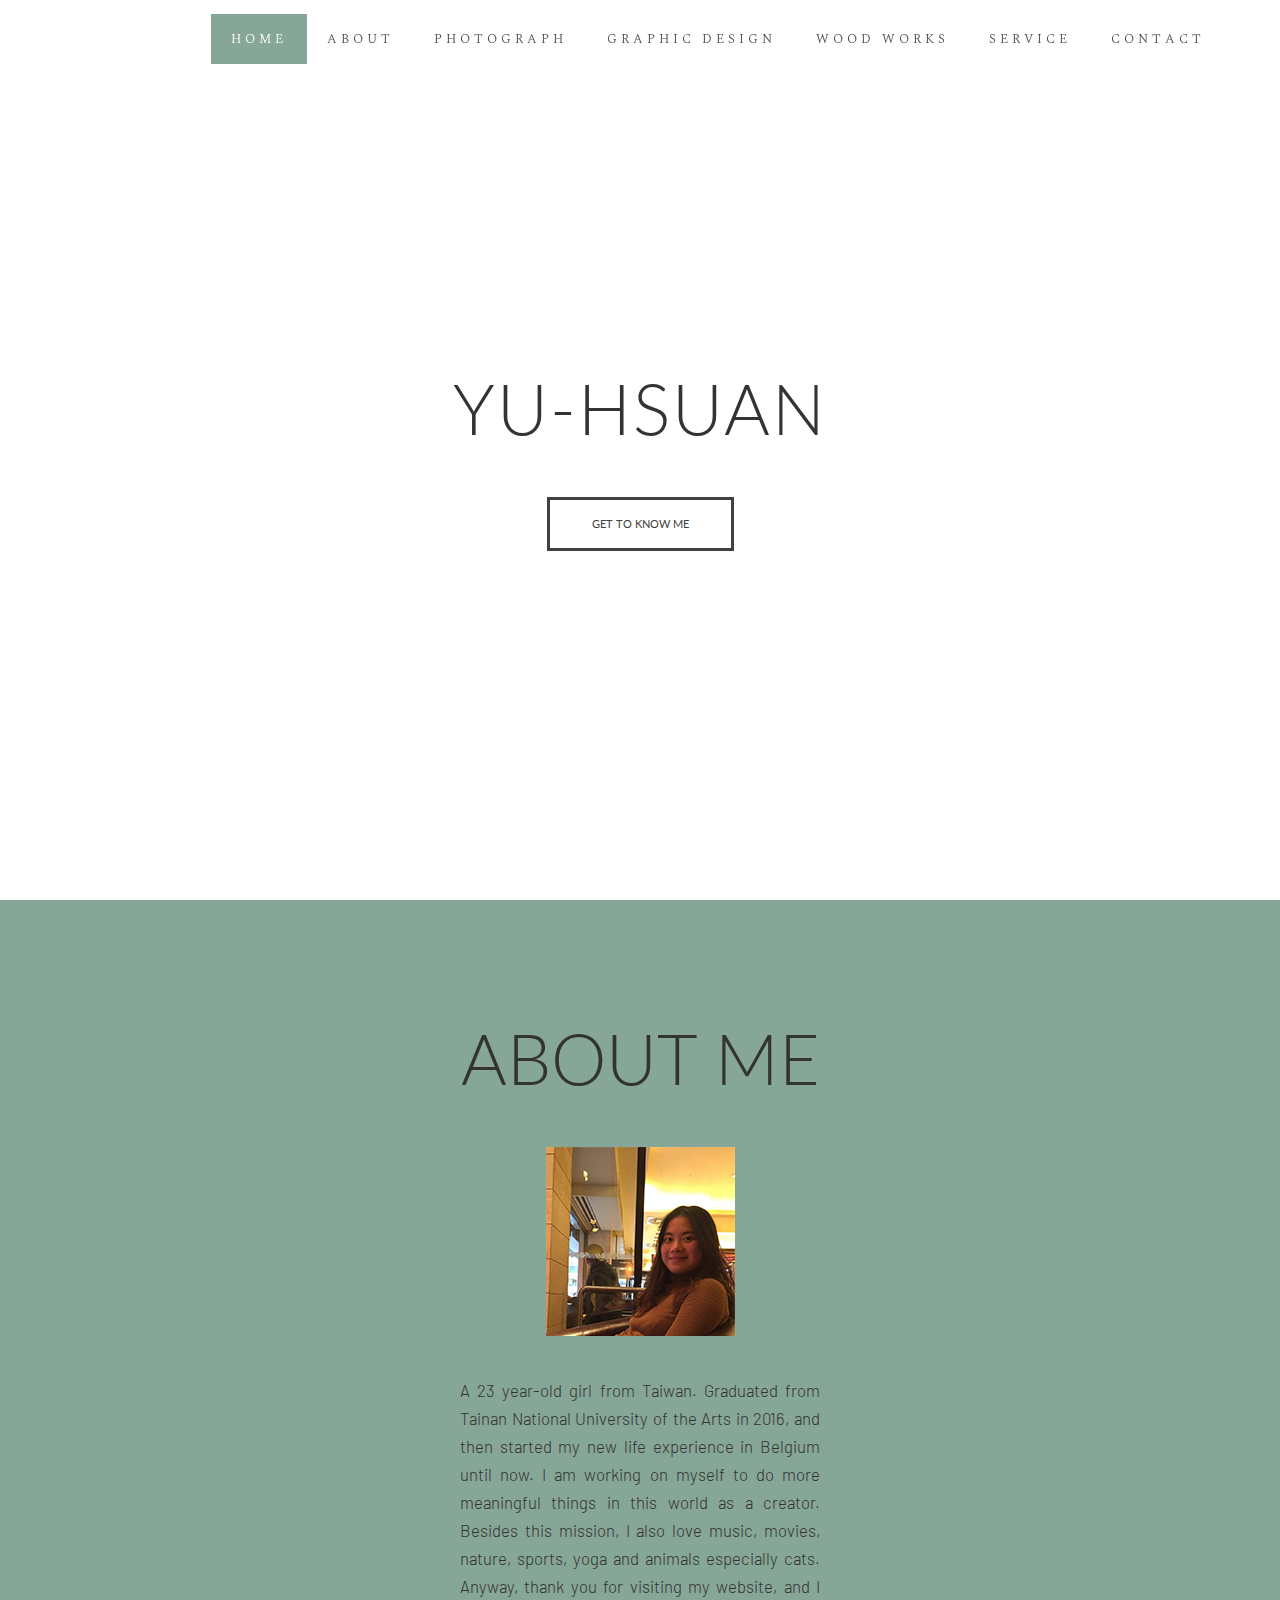
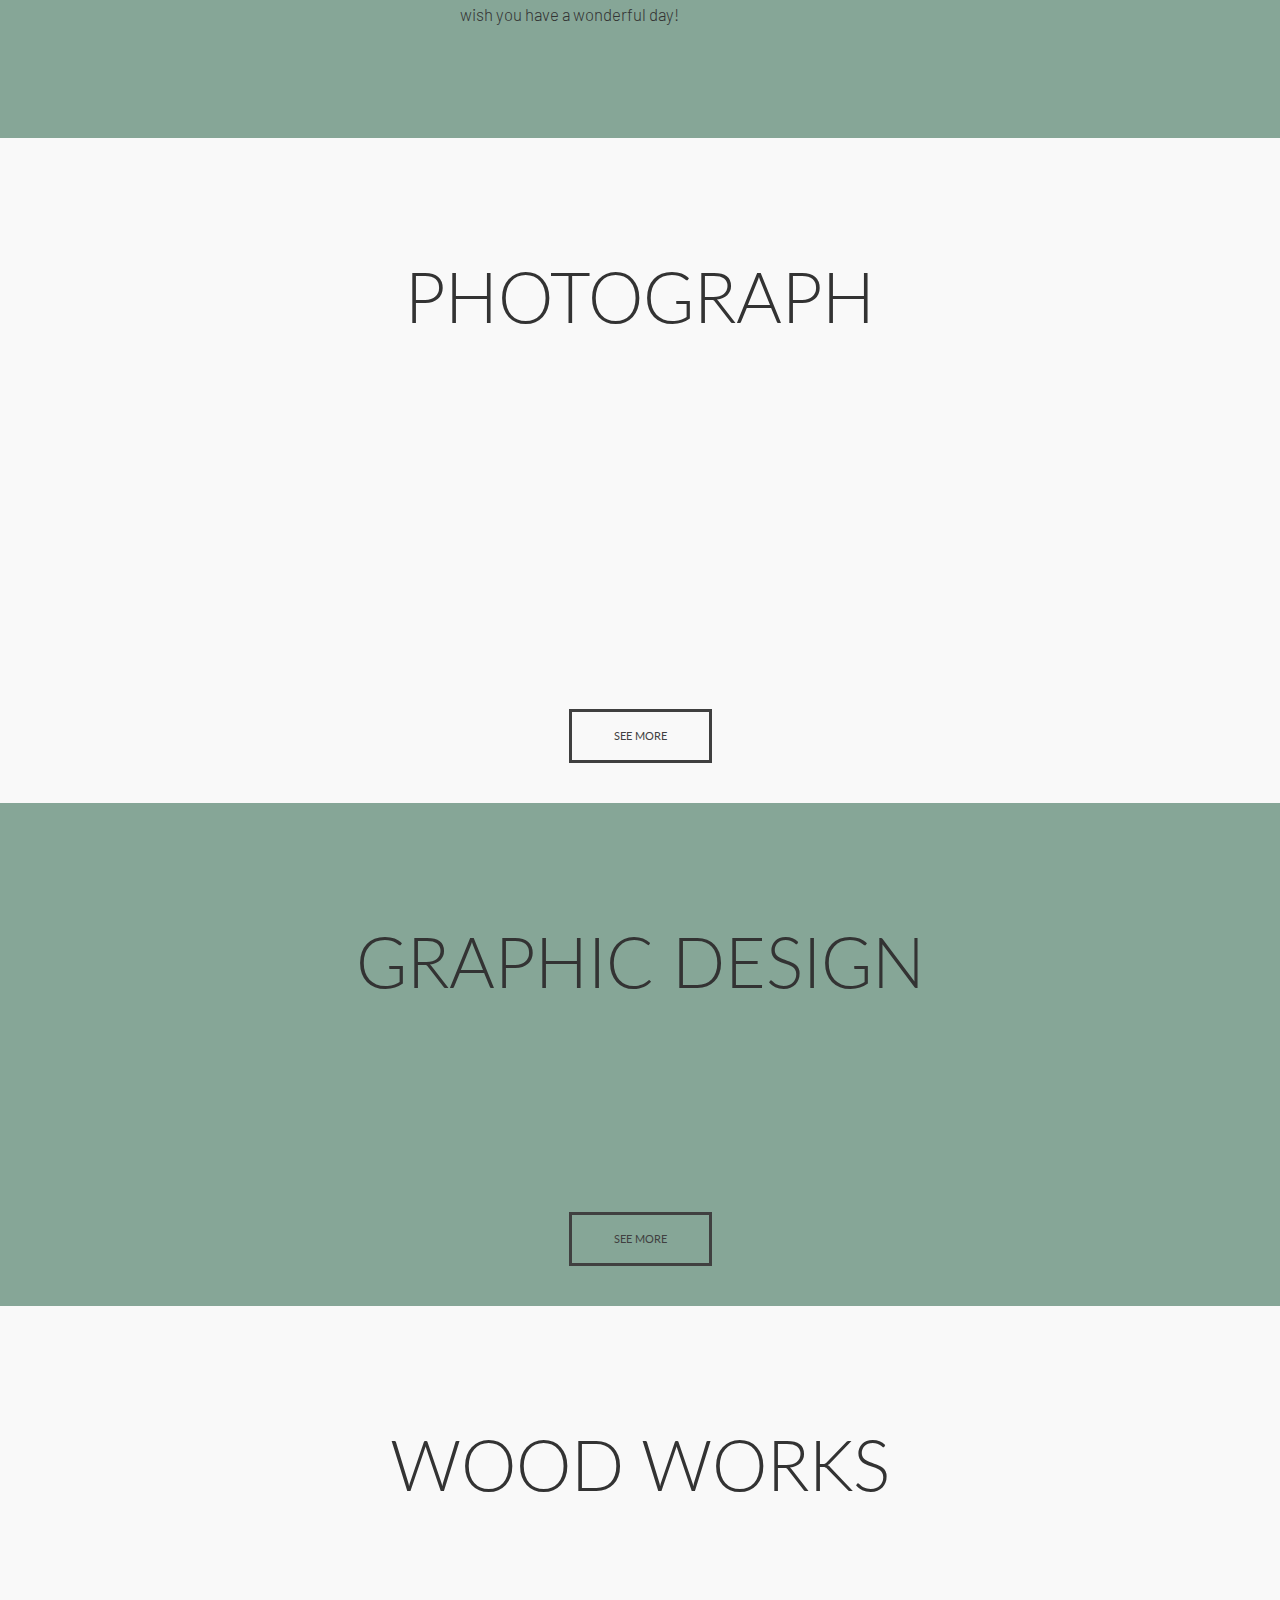
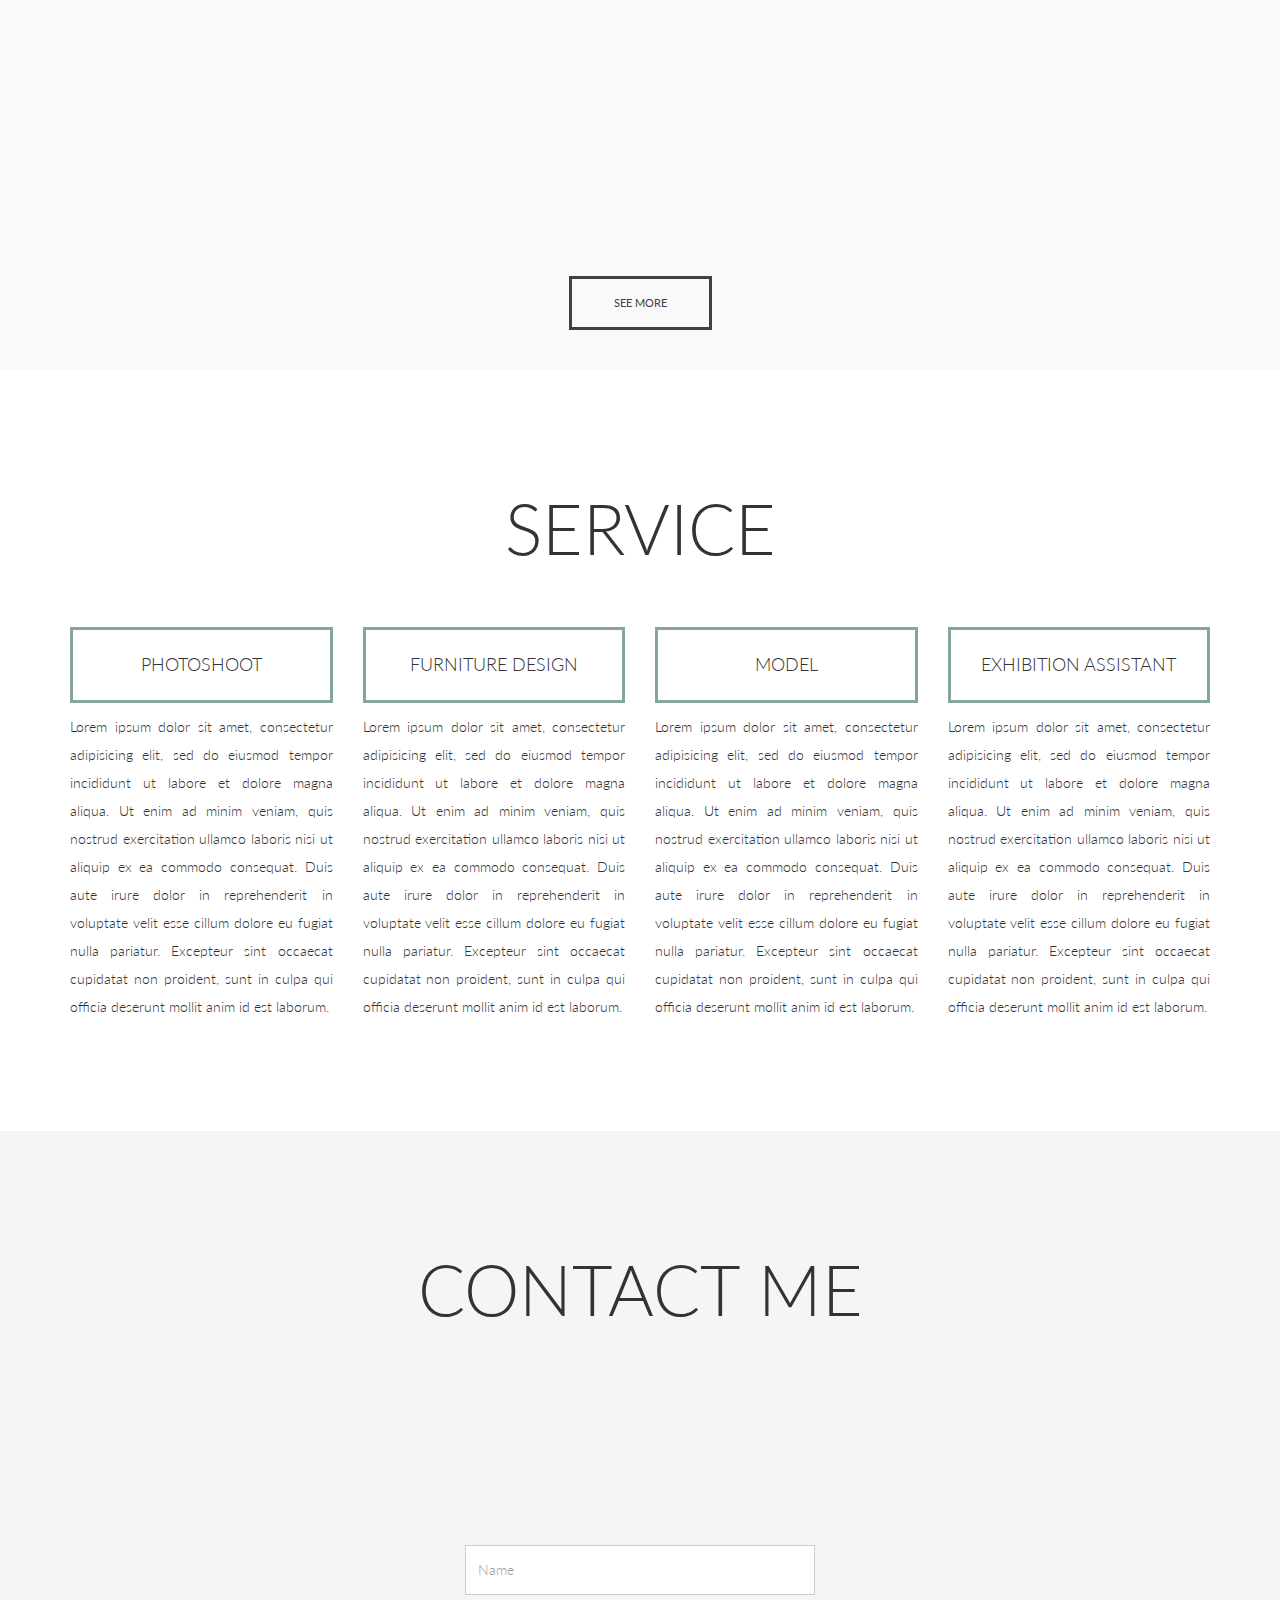
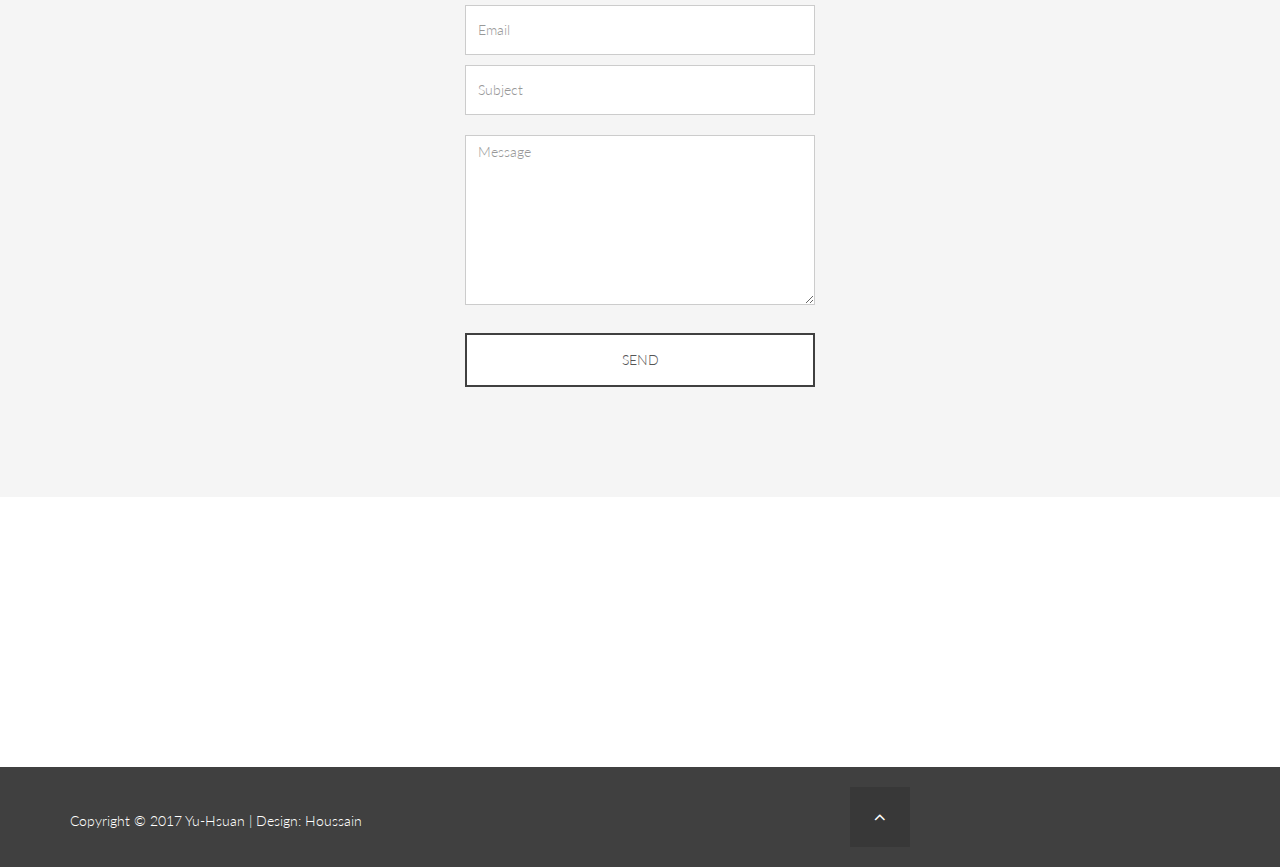
<file: index.html>
<!DOCTYPE html>
<html lang="en">
<head>
	<meta charset="utf-8">
	<!-- SITE TITLE -->
	<title>Yu-Hsuan</title>
<!--

Blaster Template

http://www.templatemo.com/tm-472-blaster

-->
	<meta http-equiv="X-UA-Compatible" content="IE=Edge">
	<meta name="viewport" content="width=device-width, initial-scale=1">
	<meta name="keywords" content="">
	<meta name="description" content="">

	<!-- STYLESHEET CSS FILES -->
	<link rel="stylesheet" href="css/bootstrap.min.css">
	<link rel="stylesheet" href="css/animate.min.css">
	<link rel="stylesheet" href="css/font-awesome.min.css">
	<link rel="stylesheet" href="css/nivo-lightbox.css">
	<link rel="stylesheet" href="css/nivo_themes/default/default.css">
	<link rel="stylesheet" href="css/style.css">
	<link href="https://fonts.googleapis.com/css?family=Barlow|Spectral+SC:200,300,400" rel="stylesheet"> 
	<link href="https://fonts.googleapis.com/css?family=Lato:100,300,400" rel="stylesheet">
</head>
<body data-spy="scroll" data-target=".navbar-collapse" data-offset="50">

<!-- navigation section -->
<section class="navbar navbar-fixed-top custom-navbar" role="navigation">
	<div class="container">
		<div class="navbar-header">
			<button class="navbar-toggle" data-toggle="collapse" data-target=".navbar-collapse">
				<span class="icon icon-bar"></span>
				<span class="icon icon-bar"></span>
				<span class="icon icon-bar"></span>
			</button>
		</div>
		<div class="collapse navbar-collapse">
			<ul class="nav navbar-nav navbar-right" style="font-family: 'Spectral SC', serif; font-weight: 300 !important;">
				<!-- <li><a href="#home" class="smoothScroll">HOME</a></li>
				<li><a href="#about" class="smoothScroll">ABOUT</a></li>
				<li><a href="#portfolio" class="smoothScroll">PORTFOLIO</a></li>
				<li><a href="#team" class="smoothScroll">TEAM</a></li>
				<li><a href="#contact" class="smoothScroll">CONTACT</a></li> -->

				<li class="current"><a class="smoothScroll"  href="#home" title="">HOME</a></li>
				<li><a class="smoothScroll"  href="#about" title="">ABOUT</a></li>
				<li><a class="smoothScroll"  href="#portfolio" title="">PHOTOGRAPH</a></li>
				<li><a class="smoothScroll"  href="#graphicdesign" title="">GRAPHIC DESIGN</a></li>
				<li><a class="smoothScroll"  href="#wood" title="">WOOD WORKS</a></li>
				<li><a class="smoothScroll"  href="#service" title="">SERVICE</a></li>					
				<li><a class="smoothScroll"  href="#contact" title="">CONTACT</a></li>
			</ul>
		</div>
	</div>
</section>

<!-- home section -->
<section id="home">
	<div class="container">
		<div class="row">
			<div class="col-md-12 col-sm-12">
				
				<h3><span class="heading">YU-HSUAN</h3>
				
				<a href="#about" class="smoothScroll btn btn-default" style="font-family: 'Lato', sans-serif; font-weight: 400; font-size: 0.8em">GET TO KNOW ME</a>
			</div>
		</div>
	</div>		
</section>

<!-- about section -->
<section id="about">
	<div class="container">
		<div class="row">
			<div class="col-md-12 col-sm-12 text-center">
				<h1 class="heading bold">ABOUT ME</h1>
			</div>
			<div class="col-md-12 col-sm-12 text-center">
				<img style="height: 189px; width: 189px; margin-top: 40px;margin-bottom: 40px; " src="images/profile.png">
			</div>
			
			<div class="col-lg-4 col-lg-offset-4" style="font-size: 1.2em; text-align: justify;font-family: 'Barlow', sans-serif;">
				<p>A 23 year-old girl from Taiwan. Graduated from Tainan National University of the Arts in 2016, and then started my new life experience in Belgium until now. I am working on myself to do more meaningful things in this world as a creator.
				Besides this mission, I also love music, movies, nature, sports, yoga and animals especially cats.
				Anyway, thank you for visiting my website, and I wish you have a wonderful day!</p>
			</div>
		</div>
	</div>
</section>

<!-- portfolio section -->
<div id="portfolio">
	<div class="container">
		<div class="row">
			<div class="col-md-12 col-sm-12">
				<h1 class="heading bold" style="margin-bottom: 50px;">PHOTOGRAPH</h1>
				<!-- ISO section -->
				<div class="iso-section">
					<!-- <ul class="filter-wrapper clearfix">
                   		 <li><a href="#" data-filter="*" class="selected opc-main-bg">ALL</a></li>
                   		 <li><a href="#" class="opc-main-bg" data-filter=".animals">ANIMALS</a></li>
                   		 <li><a href="#" class="opc-main-bg" data-filter=".human">HUMAN</a></li>
                    	 <li><a href="#" class="opc-main-bg" data-filter=".landscape">LANDSCAPE</a></li>
                    	 <li><a href="#" class="opc-main-bg" data-filter=".dayxlife">A DAY OF X'S LIFE</a></li>
               		</ul> -->
               		<div class="iso-box-section wow fadeIn" data-wow-delay="0.9s">
               			<div class="iso-box-wrapper col4-iso-box">

               				 <div class="iso-box animals col-lg-4 col-md-4 col-sm-6 col-xs-6">
               				 	<a href="images/animal1.jpg" data-lightbox-gallery="portfolio-gallery"><img src="images/animal1.jpg" alt="portfolio img"></a>
               				 </div>

               				 <div class="iso-box animals col-md-4 col-lg-4 col-sm-6 col-xs-6">
               				 	<a href="images/animal2.jpg" data-lightbox-gallery="portfolio-gallery"><img src="images/animal2.jpg" alt="portfolio img"></a>
               				 </div>

               				 <div class="iso-box animals col-lg-4 col-md-4 col-sm-6 col-xs-12">
               				 	<a href="images/animal3.jpg" data-lightbox-gallery="portfolio-gallery"><img src="images/animal3.jpg" alt="portfolio img"></a>
               				 </div>
<!-- 
               				 <div class="iso-box wordpress col-lg-4 col-md-4 col-sm-6 col-xs-6">
               				 	<a href="images/portfolio-img4.jpg" data-lightbox-gallery="portfolio-gallery"><img src="images/portfolio-img4.jpg" alt="portfolio img"></a>
               				 </div>

               				 <div class="iso-box html photoshop col-lg-4 col-md-4 col-sm-6 col-xs-6">
               				 	<a href="images/portfolio-img5.jpg" data-lightbox-gallery="portfolio-gallery"><img src="images/portfolio-img5.jpg" alt="portfolio img"></a>
               				 </div>

               				 <div class="iso-box photoshop col-lg-4 col-md-4 col-sm-6 col-xs-12">
               				 	<a href="images/portfolio-img6.jpg" data-lightbox-gallery="portfolio-gallery"><img src="images/portfolio-img6.jpg" alt="portfolio img"></a>
               				 </div> -->
               			</div>
               			
               		</div>

				</div>
			</div>
		</div>
		<a href="photo.html" class="following btn btn-default" style="font-family: 'Lato', sans-serif; font-weight: 400; font-size: 0.8em">SEE MORE</a>
	</div>
</div>		

<!-- team section -->
<span id="graphicdesign"></span>
<div id="portfolio"  style="background-color: #86A697;">
	<div class="container" >
		<div class="row">
			<div class="col-md-12 col-sm-12">
				<h1 class="heading bold" style="margin-bottom: 50px;">GRAPHIC DESIGN</h1>
				<!-- ISO section -->
				<div class="iso-section">
               		<div class="iso-box-section wow fadeIn" data-wow-delay="0.9s">
               			<div class="iso-box-wrapper col4-iso-box">

               				 <div class="iso-box animals  col-lg-4 col-md-4 col-sm-6 col-xs-6">
               				 	<a href="images/lol.png" data-lightbox-gallery="portfolio-gallery"><img class="design" src="images/lol.png" alt="portfolio img"></a>
               				 </div>

               				 <div class="iso-box animals col-md-4 col-lg-4 col-sm-6 col-xs-6">
               				 	<a href="images/loupe.png" data-lightbox-gallery="portfolio-gallery"><img class="design" src="images/loupe.png" alt="portfolio img"></a>
               				 </div>

               				 <div class="iso-box animals col-lg-4 col-md-4 col-sm-6 col-xs-12">
               				 	<a href="images/weblogo.png" data-lightbox-gallery="portfolio-gallery"><img class="design" src="images/weblogo.png" alt="portfolio img"></a>
               				 </div>

               				<!--  <div class="iso-box wordpress col-lg-4 col-md-4 col-sm-6 col-xs-6">
               				 	<a href="images/box5.jpg" data-lightbox-gallery="portfolio-gallery"><img src="images/box5.jpg" alt="portfolio img"></a>
               				 </div>

               				 <div class="iso-box html photoshop col-lg-4 col-md-4 col-sm-6 col-xs-6">
               				 	<a href="images/box6.jpg" data-lightbox-gallery="portfolio-gallery"><img src="images/box6.jpg" alt="portfolio img"></a>
               				 </div>

               				 <div class="iso-box photoshop col-lg-4 col-md-4 col-sm-6 col-xs-12">
               				 	<a href="images/g3.jpg" data-lightbox-gallery="portfolio-gallery"><img src="images/g3.jpg" alt="portfolio img"></a>
               				 </div> -->
               				 
               			</div>
               			
               		</div>

				</div>
			</div>
		</div>
		<a href="graphicdesign.html" class="following btn btn-default" style="font-family: 'Lato', sans-serif; font-weight: 400; font-size: 0.8em">SEE MORE</a>
	</div>
</div>		

<!-- team section -->
<span id="wood"></span>
<div id="portfolio">
	<div class="container" >
		<div class="row">
			<div class="col-md-12 col-sm-12">
				<h1 class="heading bold" style="margin-bottom: 50px;">WOOD WORKS</h1>
				<!-- ISO section -->
				<div class="iso-section">
               		<div class="iso-box-section wow fadeIn" data-wow-delay="0.9s">
               			<div class="iso-box-wrapper col4-iso-box">

               				 <div class="iso-box animals col-lg-4 col-md-4 col-sm-6 col-xs-6">
               				 	<a href="images/box1.jpg" data-lightbox-gallery="portfolio-gallery"><img src="images/box1.jpg" alt="portfolio img"></a>
               				 </div>

               				 <div class="iso-box animals col-md-4 col-lg-4 col-sm-6 col-xs-6">
               				 	<a href="images/box2.jpg" data-lightbox-gallery="portfolio-gallery"><img src="images/box2.jpg" alt="portfolio img"></a>
               				 </div>

               				 <div class="iso-box animals col-lg-4 col-md-4 col-sm-6 col-xs-12">
               				 	<a href="images/box3.jpg" data-lightbox-gallery="portfolio-gallery"><img src="images/box3.jpg" alt="portfolio img"></a>
               				 </div>

               				<!--  <div class="iso-box wordpress col-lg-4 col-md-4 col-sm-6 col-xs-6">
               				 	<a href="images/box5.jpg" data-lightbox-gallery="portfolio-gallery"><img src="images/box5.jpg" alt="portfolio img"></a>
               				 </div>

               				 <div class="iso-box html photoshop col-lg-4 col-md-4 col-sm-6 col-xs-6">
               				 	<a href="images/box6.jpg" data-lightbox-gallery="portfolio-gallery"><img src="images/box6.jpg" alt="portfolio img"></a>
               				 </div>

               				 <div class="iso-box photoshop col-lg-4 col-md-4 col-sm-6 col-xs-12">
               				 	<a href="images/g3.jpg" data-lightbox-gallery="portfolio-gallery"><img src="images/g3.jpg" alt="portfolio img"></a>
               				 </div> -->
               				 
               			</div>
               			
               		</div>

				</div>
			</div>
		</div>
		<a href="wood.html" class="following btn btn-default" style="font-family: 'Lato', sans-serif; font-weight: 400; font-size: 0.8em">SEE MORE</a>
	</div>
</div>		


<section id="service" style="padding-top: 100px; padding-bottom: 100px;">
	<div class="container">
		<div class="row">
			<div class="col-md-12 col-sm-12 text-center">
				<h1 class="heading bold" style="margin-bottom: 50px;">SERVICE</h1>
			</div>
			<div class="col-md-3 col-sm-12 text-center">
				<h4 class="servicess">PHOTOSHOOT</h4>
				<p style="text-align: justify;">Lorem ipsum dolor sit amet, consectetur adipisicing elit, sed do eiusmod
				tempor incididunt ut labore et dolore magna aliqua. Ut enim ad minim veniam,
				quis nostrud exercitation ullamco laboris nisi ut aliquip ex ea commodo
				consequat. Duis aute irure dolor in reprehenderit in voluptate velit esse
				cillum dolore eu fugiat nulla pariatur. Excepteur sint occaecat cupidatat non
				proident, sunt in culpa qui officia deserunt mollit anim id est laborum.</p>
			</div>
			<div class="col-md-3 col-sm-12 text-center">
				<h4 class="servicess">FURNITURE DESIGN</h4>
				<p style="text-align: justify;">Lorem ipsum dolor sit amet, consectetur adipisicing elit, sed do eiusmod
				tempor incididunt ut labore et dolore magna aliqua. Ut enim ad minim veniam,
				quis nostrud exercitation ullamco laboris nisi ut aliquip ex ea commodo
				consequat. Duis aute irure dolor in reprehenderit in voluptate velit esse
				cillum dolore eu fugiat nulla pariatur. Excepteur sint occaecat cupidatat non
				proident, sunt in culpa qui officia deserunt mollit anim id est laborum.</p>
			</div>
			<div class="col-md-3 col-sm-12 text-center">
				<h4 class="servicess">MODEL</h4>
				<p style="text-align: justify;">Lorem ipsum dolor sit amet, consectetur adipisicing elit, sed do eiusmod
				tempor incididunt ut labore et dolore magna aliqua. Ut enim ad minim veniam,
				quis nostrud exercitation ullamco laboris nisi ut aliquip ex ea commodo
				consequat. Duis aute irure dolor in reprehenderit in voluptate velit esse
				cillum dolore eu fugiat nulla pariatur. Excepteur sint occaecat cupidatat non
				proident, sunt in culpa qui officia deserunt mollit anim id est laborum.</p>
			</div>
			<div class="col-md-3 col-sm-12 text-center">
				<h4 class="servicess">EXHIBITION ASSISTANT</h4>
				<p style="text-align: justify;">Lorem ipsum dolor sit amet, consectetur adipisicing elit, sed do eiusmod
				tempor incididunt ut labore et dolore magna aliqua. Ut enim ad minim veniam,
				quis nostrud exercitation ullamco laboris nisi ut aliquip ex ea commodo
				consequat. Duis aute irure dolor in reprehenderit in voluptate velit esse
				cillum dolore eu fugiat nulla pariatur. Excepteur sint occaecat cupidatat non
				proident, sunt in culpa qui officia deserunt mollit anim id est laborum.</p>
			</div>
		</div>
	</div>
</section>
<!-- contact section -->
<section id="contact">
	<div class="container">
		<div class="row">
			<div class="col-md-12 col-sm-12 text-center">
				<h1 class="heading bold" style="margin-bottom: 50px;">CONTACT ME</h1>
			</div>
		</div>
		<div class="row">
			<div class="contact-info-box col-md-4 col-md-offset-2 col-sm-4 col-xs-12 wow fadeInUp" data-wow-delay="0.6s">
				<i class="fa fa-phone"></i>
					<h3>(+32) 495 92 05 63</h3>
			</div>
			<div class="contact-info-box col-md-4 col-sm-4 col-xs-12 wow fadeInUp" data-wow-delay="0.8s">
				<i class="fa fa-envelope-o"></i>
					<h3>yuhung1994@gmail.com</h3>
			</div>
		</div>
		<div class="row">
			<div class="col-md-12 col-sm-12">
				<form action="#" method="post">
					<div class="col-md-offset-4 col-md-4 col-sm-offset-4 col-sm-6">
						<input name="name" type="text" class="form-control" id="name" placeholder="Name">
				  	  	<input name="email" type="email" class="form-control" id="email" placeholder="Email">
						<input name="subject" type="text" class="form-control" id="subject" placeholder="Subject">
					</div>
					<div class="col-md-offset-4 col-md-4 col-sm-offset-4 col-sm-6">
						<textarea name="message" rows="7" class="form-control" id="message" placeholder="Message"></textarea>
					</div>
					<div class="col-md-offset-4 col-md-4 col-sm-offset-4 col-sm-6">
						<input name="submit" type="submit" class="form-control" id="submit" value="SEND">
					</div>
				</form>
			</div>
		</div>
	</div>
</section>

<!-- footer section -->
<footer>
	<div class="container">
		<div class="row">
			<div class="col-md-12 col-sm-12">
				<ul class="social-icon">
					<li><a href="http://www.facebook.com/templatemo" 
                    				class="fa fa-facebook wow bounceIn" data-wow-delay="0.3s" target="_parent"></a></li>
					<li><a href="#" class="fa fa-instagram wow bounceIn" data-wow-delay="0.9s"></a></li>
				</ul>
			</div>
		</div>
	</div>
</footer>

<!-- copyright section -->
<section id="copyright">
	<div class="container">
		<div class="row">
			<div class="col-md-8 col-sm-8 col-xs-9">
				<p>Copyright © 2017 Yu-Hsuan | Design: <a rel="nofollow" href="#" target="_parent">Houssain</a></p>
			</div>
			<div class="col-md-4 col-sm-4 col-xs-3">
				<a href="#home" class="smoothScroll fa fa-angle-up"></a>
			</div>
		</div>
	</div>
</section>

<!-- JAVASCRIPT JS FILES -->	
<script src="js/jquery.js"></script>
<script src="js/bootstrap.min.js"></script>
<script src="js/smoothscroll.js"></script>
<script src="js/isotope.js"></script>
<script src="js/imagesloaded.min.js"></script>
<script src="js/nivo-lightbox.min.js"></script>
<script src="js/wow.min.js"></script>
<script src="js/custom.js"></script>

</body>
</html>
</file>
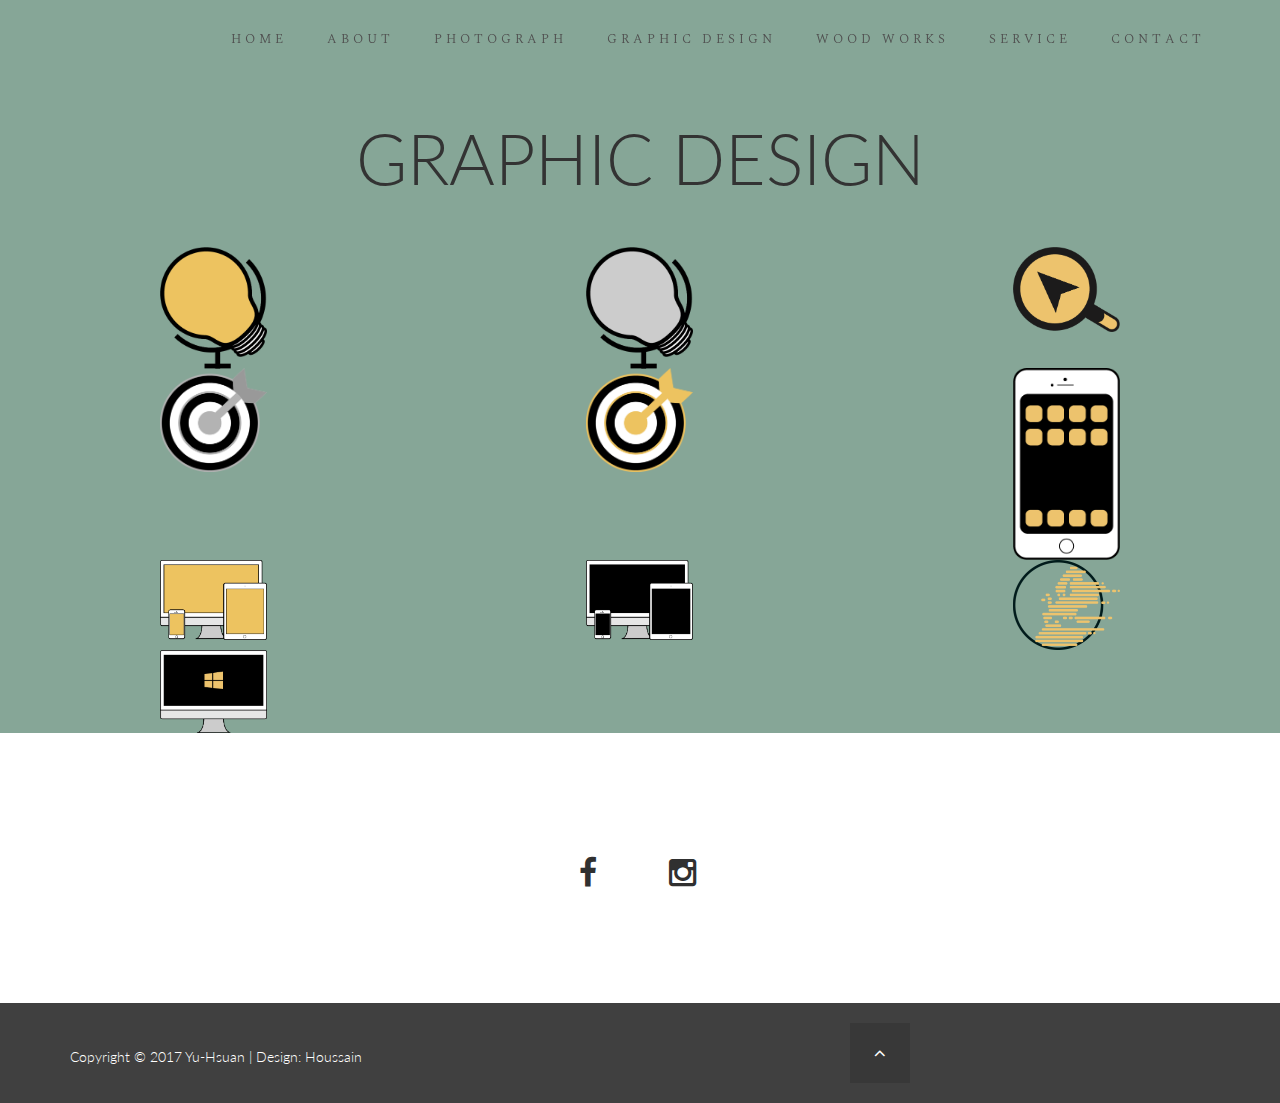
<file: graphicdesign.html>
<!DOCTYPE html>
<html lang="en">
<head>
	<meta charset="utf-8">
	<!-- SITE TITLE -->
	<title>Yu-Hsuan</title>
<!--

Blaster Template

http://www.templatemo.com/tm-472-blaster

-->
	<meta http-equiv="X-UA-Compatible" content="IE=Edge">
	<meta name="viewport" content="width=device-width, initial-scale=1">
	<meta name="keywords" content="">
	<meta name="description" content="">

	<!-- STYLESHEET CSS FILES -->
	<link rel="stylesheet" href="css/bootstrap.min.css">
	<link rel="stylesheet" href="css/animate.min.css">
	<link rel="stylesheet" href="css/font-awesome.min.css">
	<link rel="stylesheet" href="css/nivo-lightbox.css">
	<link rel="stylesheet" href="css/nivo_themes/default/default.css">
	<link rel="stylesheet" href="css/style.css">
	<link href="https://fonts.googleapis.com/css?family=Barlow|Spectral+SC:200,300,400" rel="stylesheet"> 
	<link href="https://fonts.googleapis.com/css?family=Lato:100,300,400" rel="stylesheet">
</head>
<body data-spy="scroll" data-target=".navbar-collapse" data-offset="50">

<!-- navigation section -->
<section class="navbar navbar-fixed-top custom-navbar" role="navigation">
	<div class="container">
		<div class="navbar-header">
			<button class="navbar-toggle" data-toggle="collapse" data-target=".navbar-collapse">
				<span class="icon icon-bar"></span>
				<span class="icon icon-bar"></span>
				<span class="icon icon-bar"></span>
			</button>
		</div>
		<div class="collapse navbar-collapse">
			<ul class="nav navbar-nav navbar-right" style="font-family: 'Spectral SC', serif; font-weight: 300 !important;">
				<!-- <li><a href="#home" class="smoothScroll">HOME</a></li>
				<li><a href="#about" class="smoothScroll">ABOUT</a></li>
				<li><a href="#portfolio" class="smoothScroll">PORTFOLIO</a></li>
				<li><a href="#team" class="smoothScroll">TEAM</a></li>
				<li><a href="#contact" class="smoothScroll">CONTACT</a></li> -->

				<li class="current"><a class="smoothScroll"  href="index.html" title="">HOME</a></li>
				<li><a class="smoothScroll"  href="index.html #about" title="">ABOUT</a></li>
				<li><a class="smoothScroll"  href="index.html #portfolio" title="">PHOTOGRAPH</a></li>
				<li><a class="smoothScroll"  href="index.html #graphicdesign" title="">GRAPHIC DESIGN</a></li>
				<li><a class="smoothScroll"  href="index.html #wood" title="">WOOD WORKS</a></li>
				<li><a class="smoothScroll"  href="index.html #service" title="">SERVICE</a></li>					
				<li><a class="smoothScroll"  href="index.html #contact" title="">CONTACT</a></li>
			</ul>
		</div>
	</div>
</section>
<style type="text/css">
	.custom-navbar .nav li a:hover{
		background-color: white;
		transition: all 0.3s ease-in-out;
	}
</style>

<!-- portfolio section -->
<span id="wood"></span>
<div id="portfolio"  style="background-color: #86A697;">
	<div class="container" >
		<div class="row">
			<div class="col-md-12 col-sm-12">
				<h1 class="heading bold" style="margin-bottom: 50px;">GRAPHIC DESIGN</h1>
				<!-- ISO section -->
				<div class="iso-section">
               		<div class="iso-box-section wow fadeIn" data-wow-delay="0.9s">
               			<div class="iso-box-wrapper col4-iso-box">

               				 <div class="iso-box animals col-lg-4 col-md-4 col-sm-6 col-xs-6">
               				 	<a href="images/lol.png" data-lightbox-gallery="portfolio-gallery"><img class="logodesign" src="images/lol.png" alt="portfolio img"></a>
               				 </div>

               				 <div class="iso-box animals col-md-4 col-lg-4 col-sm-6 col-xs-6">
               				 	<a href="images/lol2.png" data-lightbox-gallery="portfolio-gallery"><img class="logodesign" src="images/lol2.png" alt="portfolio img"></a>
               				 </div>

               				 <div class="iso-box animals col-lg-4 col-md-4 col-sm-6 col-xs-12">
               				 	<a href="images/loupe.png" data-lightbox-gallery="portfolio-gallery"><img class="logodesign" src="images/loupe.png" alt="portfolio img"></a>
               				 </div>

               				 <div class="iso-box wordpress col-lg-4 col-md-4 col-sm-6 col-xs-6">
               				 	<a href="images/marketing.png" data-lightbox-gallery="portfolio-gallery"><img class="logodesign" src="images/marketing.png" alt="portfolio img"></a>
               				 </div>

               				 <div class="iso-box html photoshop col-lg-4 col-md-4 col-sm-6 col-xs-6">
               				 	<a href="images/marketing2.png" data-lightbox-gallery="portfolio-gallery"><img class="logodesign" src="images/marketing2.png" alt="portfolio img"></a>
               				 </div>

               				 <div class="iso-box photoshop col-lg-4 col-md-4 col-sm-6 col-xs-12">
               				 	<a href="images/mobile.png" data-lightbox-gallery="portfolio-gallery"><img class="logodesign" src="images/mobile.png" alt="portfolio img"></a>
               				 </div>

               				 <div class="iso-box photoshop col-lg-4 col-md-4 col-sm-6 col-xs-12">
               				 	<a href="images/web.png" data-lightbox-gallery="portfolio-gallery"><img class="logodesign" src="images/web.png" alt="portfolio img"></a>
               				 </div>

               				 <div class="iso-box photoshop col-lg-4 col-md-4 col-sm-6 col-xs-12">
               				 	<a href="images/web2.png" data-lightbox-gallery="portfolio-gallery"><img class="logodesign" src="images/web2.png" alt="portfolio img"></a>
               				 </div>

               				 <div class="iso-box photoshop col-lg-4 col-md-4 col-sm-6 col-xs-12">
               				 	<a href="images/weblogo.png" data-lightbox-gallery="portfolio-gallery"><img class="logodesign" src="images/weblogo.png" alt="portfolio img"></a>
               				 </div>

               				 <div class="iso-box photoshop col-lg-4 col-md-4 col-sm-6 col-xs-12">
               				 	<a href="images/windows.png" data-lightbox-gallery="portfolio-gallery"><img class="logodesign" src="images/windows.png" alt="portfolio img"></a>
               				 </div>
               			</div>
               		</div>
				</div>
			</div>
		</div>
	</div>
</div>		

<!-- footer section -->
<footer>
	<div class="container">
		<div class="row">
			<div class="col-md-12 col-sm-12">
				<ul class="social-icon">
					<li><a href="http://www.facebook.com/templatemo" 
                    				class="fa fa-facebook wow bounceIn" data-wow-delay="0.3s" target="_parent"></a></li>
					<li><a href="#" class="fa fa-instagram wow bounceIn" data-wow-delay="0.9s"></a></li>
				</ul>
			</div>
		</div>
	</div>
</footer>

<!-- copyright section -->
<section id="copyright">
	<div class="container">
		<div class="row">
			<div class="col-md-8 col-sm-8 col-xs-9">
				<p>Copyright © 2017 Yu-Hsuan | Design: <a rel="nofollow" href="#" target="_parent">Houssain</a></p>
			</div>
			<div class="col-md-4 col-sm-4 col-xs-3">
				<a href="#home" class="smoothScroll fa fa-angle-up"></a>
			</div>
		</div>
	</div>
</section>

<!-- JAVASCRIPT JS FILES -->	
<script src="js/jquery.js"></script>
<script src="js/bootstrap.min.js"></script>
<script src="js/smoothscroll.js"></script>
<script src="js/isotope.js"></script>
<script src="js/imagesloaded.min.js"></script>
<script src="js/nivo-lightbox.min.js"></script>
<script src="js/wow.min.js"></script>
<script src="js/custom.js"></script>

</body>
</html>
</file>
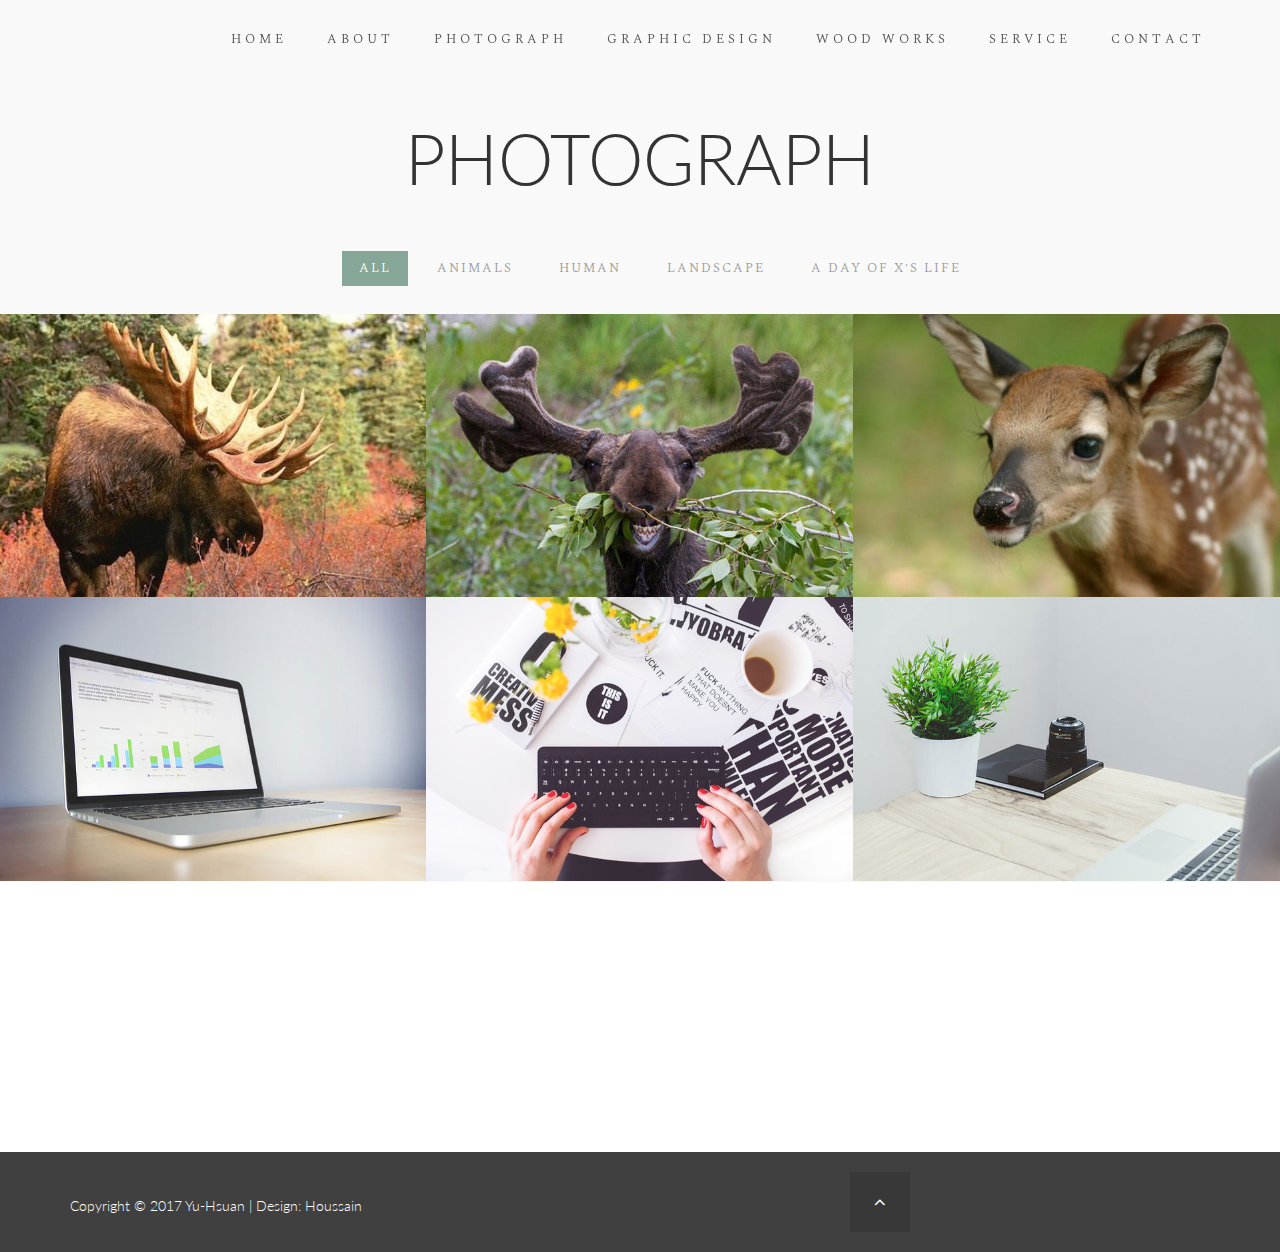
<file: photo.html>
<!DOCTYPE html>
<html lang="en">
<head>
	<meta charset="utf-8">
	<!-- SITE TITLE -->
	<title>Yu-Hsuan</title>
<!--

Blaster Template

http://www.templatemo.com/tm-472-blaster

-->
	<meta http-equiv="X-UA-Compatible" content="IE=Edge">
	<meta name="viewport" content="width=device-width, initial-scale=1">
	<meta name="keywords" content="">
	<meta name="description" content="">

	<!-- STYLESHEET CSS FILES -->
	<link rel="stylesheet" href="css/bootstrap.min.css">
	<link rel="stylesheet" href="css/animate.min.css">
	<link rel="stylesheet" href="css/font-awesome.min.css">
	<link rel="stylesheet" href="css/nivo-lightbox.css">
	<link rel="stylesheet" href="css/nivo_themes/default/default.css">
	<link rel="stylesheet" href="css/style.css">
	<link href="https://fonts.googleapis.com/css?family=Barlow|Spectral+SC:200,300,400" rel="stylesheet"> 
	<link href="https://fonts.googleapis.com/css?family=Lato:100,300,400" rel="stylesheet">
</head>
<body data-spy="scroll" data-target=".navbar-collapse" data-offset="50">

<!-- navigation section -->
<section class="navbar navbar-fixed-top custom-navbar" role="navigation">
	<div class="container">
		<div class="navbar-header">
			<button class="navbar-toggle" data-toggle="collapse" data-target=".navbar-collapse">
				<span class="icon icon-bar"></span>
				<span class="icon icon-bar"></span>
				<span class="icon icon-bar"></span>
			</button>
		</div>
		<div class="collapse navbar-collapse">
			<ul class="nav navbar-nav navbar-right" style="font-family: 'Spectral SC', serif; font-weight: 300 !important;">
				<!-- <li><a href="#home" class="smoothScroll">HOME</a></li>
				<li><a href="#about" class="smoothScroll">ABOUT</a></li>
				<li><a href="#portfolio" class="smoothScroll">PORTFOLIO</a></li>
				<li><a href="#team" class="smoothScroll">TEAM</a></li>
				<li><a href="#contact" class="smoothScroll">CONTACT</a></li> -->

				<li class="current"><a class="smoothScroll"  href="index.html" title="">HOME</a></li>
				<li><a class="smoothScroll"  href="index.html #about" title="">ABOUT</a></li>
				<li><a class="smoothScroll"  href="index.html #portfolio" title="">PHOTOGRAPH</a></li>
				<li><a class="smoothScroll"  href="index.html #graphicdesign" title="">GRAPHIC DESIGN</a></li>
				<li><a class="smoothScroll"  href="index.html #wood" title="">WOOD WORKS</a></li>
				<li><a class="smoothScroll"  href="index.html #service" title="">SERVICE</a></li>					
				<li><a class="smoothScroll"  href="index.html #contact" title="">CONTACT</a></li>
			</ul>
		</div>
	</div>
</section>


<!-- portfolio section -->
<div id="portfolio">
	<div class="container">
		<div class="row">
			<div class="col-md-12 col-sm-12">
				<h1 class="heading bold" style="margin-bottom: 50px;">PHOTOGRAPH</h1>
				<!-- ISO section -->
				<div class="iso-section">
					<ul class="filter-wrapper clearfix">
                   		 <li><a href="#" data-filter="*" class="selected opc-main-bg">ALL</a></li>
                   		 <li><a href="#" class="opc-main-bg" data-filter=".animals">ANIMALS</a></li>
                   		 <li><a href="#" class="opc-main-bg" data-filter=".human">HUMAN</a></li>
                    	 <li><a href="#" class="opc-main-bg" data-filter=".landscape">LANDSCAPE</a></li>
                    	 <li><a href="#" class="opc-main-bg" data-filter=".dayxlife">A DAY OF X'S LIFE</a></li>
               		</ul>
               		<div class="iso-box-section wow fadeIn" data-wow-delay="0.9s">
               			<div class="iso-box-wrapper col4-iso-box">

               				 <div class="iso-box animals col-lg-4 col-md-4 col-sm-6 col-xs-6">
               				 	<a href="images/animal1.jpg" data-lightbox-gallery="portfolio-gallery"><img src="images/animal1.jpg" alt="portfolio img"></a>
               				 </div>

               				 <div class="iso-box animals col-md-4 col-lg-4 col-sm-6 col-xs-6">
               				 	<a href="images/animal2.jpg" data-lightbox-gallery="portfolio-gallery"><img src="images/animal2.jpg" alt="portfolio img"></a>
               				 </div>

               				 <div class="iso-box animals col-lg-4 col-md-4 col-sm-6 col-xs-12">
               				 	<a href="images/animal3.jpg" data-lightbox-gallery="portfolio-gallery"><img src="images/animal3.jpg" alt="portfolio img"></a>
               				 </div>

               				 <div class="iso-box wordpress col-lg-4 col-md-4 col-sm-6 col-xs-6">
               				 	<a href="images/portfolio-img4.jpg" data-lightbox-gallery="portfolio-gallery"><img src="images/portfolio-img4.jpg" alt="portfolio img"></a>
               				 </div>

               				 <div class="iso-box html photoshop col-lg-4 col-md-4 col-sm-6 col-xs-6">
               				 	<a href="images/portfolio-img5.jpg" data-lightbox-gallery="portfolio-gallery"><img src="images/portfolio-img5.jpg" alt="portfolio img"></a>
               				 </div>

               				 <div class="iso-box photoshop col-lg-4 col-md-4 col-sm-6 col-xs-12">
               				 	<a href="images/portfolio-img6.jpg" data-lightbox-gallery="portfolio-gallery"><img src="images/portfolio-img6.jpg" alt="portfolio img"></a>
               				 </div>
               			</div>
               		</div>

				</div>
			</div>
		</div>
	</div>
</div>

<!-- footer section -->
<footer>
	<div class="container">
		<div class="row">
			<div class="col-md-12 col-sm-12">
				<ul class="social-icon">
					<li><a href="http://www.facebook.com/templatemo" 
                    				class="fa fa-facebook wow bounceIn" data-wow-delay="0.3s" target="_parent"></a></li>
					<li><a href="#" class="fa fa-instagram wow bounceIn" data-wow-delay="0.9s"></a></li>
				</ul>
			</div>
		</div>
	</div>
</footer>

<!-- copyright section -->
<section id="copyright">
	<div class="container">
		<div class="row">
			<div class="col-md-8 col-sm-8 col-xs-9">
				<p>Copyright © 2017 Yu-Hsuan | Design: <a rel="nofollow" href="#" target="_parent">Houssain</a></p>
			</div>
			<div class="col-md-4 col-sm-4 col-xs-3">
				<a href="#home" class="smoothScroll fa fa-angle-up"></a>
			</div>
		</div>
	</div>
</section>

<!-- JAVASCRIPT JS FILES -->	
<script src="js/jquery.js"></script>
<script src="js/bootstrap.min.js"></script>
<script src="js/smoothscroll.js"></script>
<script src="js/isotope.js"></script>
<script src="js/imagesloaded.min.js"></script>
<script src="js/nivo-lightbox.min.js"></script>
<script src="js/wow.min.js"></script>
<script src="js/custom.js"></script>

</body>
</html>
</file>
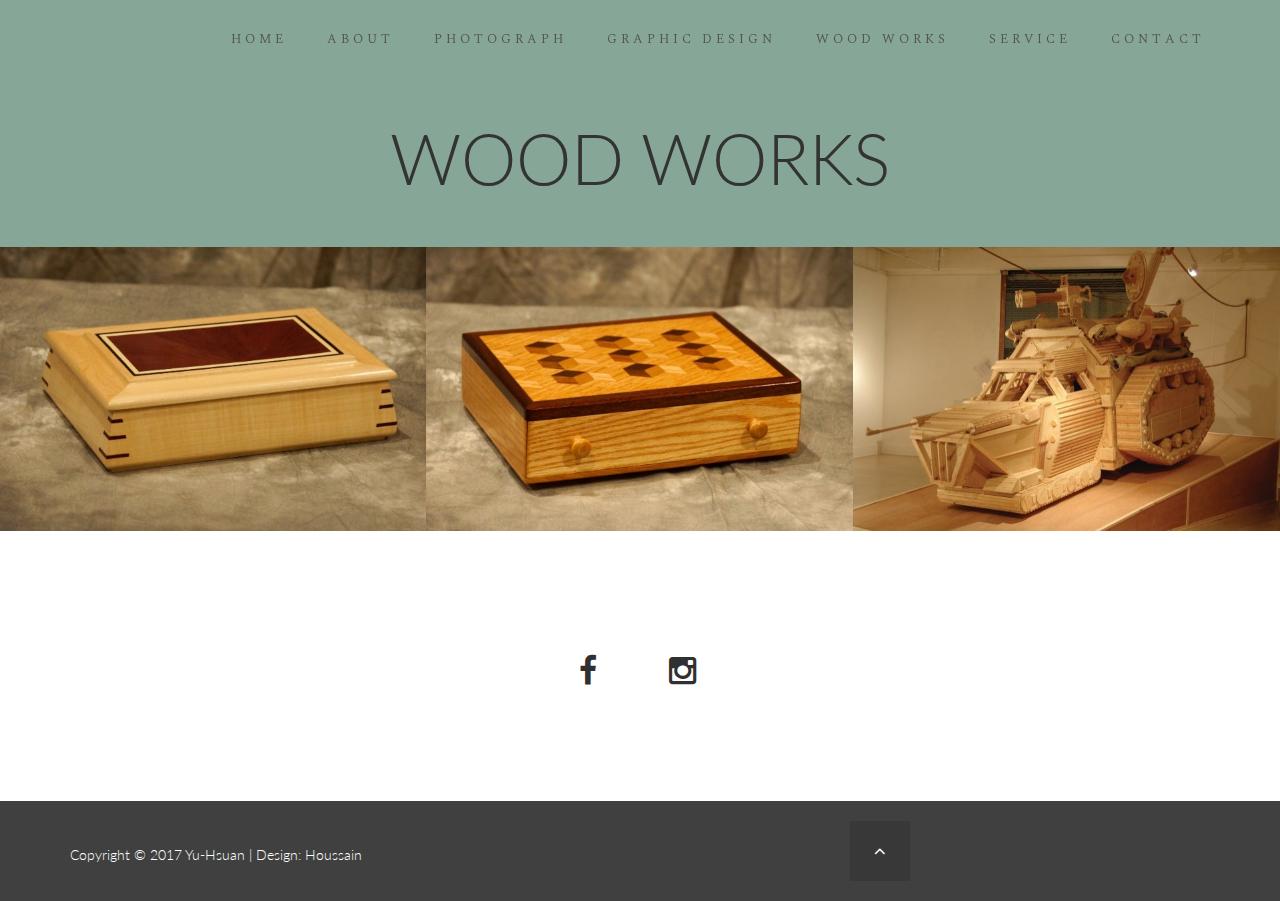
<file: wood.html>
<!DOCTYPE html>
<html lang="en">
<head>
	<meta charset="utf-8">
	<!-- SITE TITLE -->
	<title>Yu-Hsuan</title>
<!--

Blaster Template

http://www.templatemo.com/tm-472-blaster

-->
	<meta http-equiv="X-UA-Compatible" content="IE=Edge">
	<meta name="viewport" content="width=device-width, initial-scale=1">
	<meta name="keywords" content="">
	<meta name="description" content="">

	<!-- STYLESHEET CSS FILES -->
	<link rel="stylesheet" href="css/bootstrap.min.css">
	<link rel="stylesheet" href="css/animate.min.css">
	<link rel="stylesheet" href="css/font-awesome.min.css">
	<link rel="stylesheet" href="css/nivo-lightbox.css">
	<link rel="stylesheet" href="css/nivo_themes/default/default.css">
	<link rel="stylesheet" href="css/style.css">
	<link href="https://fonts.googleapis.com/css?family=Barlow|Spectral+SC:200,300,400" rel="stylesheet"> 
	<link href="https://fonts.googleapis.com/css?family=Lato:100,300,400" rel="stylesheet">
</head>
<body data-spy="scroll" data-target=".navbar-collapse" data-offset="50">

<!-- navigation section -->
<section class="navbar navbar-fixed-top custom-navbar" role="navigation">
	<div class="container">
		<div class="navbar-header">
			<button class="navbar-toggle" data-toggle="collapse" data-target=".navbar-collapse">
				<span class="icon icon-bar"></span>
				<span class="icon icon-bar"></span>
				<span class="icon icon-bar"></span>
			</button>
		</div>
		<div class="collapse navbar-collapse">
			<ul class="nav navbar-nav navbar-right" style="font-family: 'Spectral SC', serif; font-weight: 300 !important;">
				<!-- <li><a href="#home" class="smoothScroll">HOME</a></li>
				<li><a href="#about" class="smoothScroll">ABOUT</a></li>
				<li><a href="#portfolio" class="smoothScroll">PORTFOLIO</a></li>
				<li><a href="#team" class="smoothScroll">TEAM</a></li>
				<li><a href="#contact" class="smoothScroll">CONTACT</a></li> -->

				<li class="current"><a class="smoothScroll"  href="index.html" title="">HOME</a></li>
				<li><a class="smoothScroll"  href="index.html #about" title="">ABOUT</a></li>
				<li><a class="smoothScroll"  href="index.html #portfolio" title="">PHOTOGRAPH</a></li>
				<li><a class="smoothScroll"  href="index.html #graphicdesign" title="">GRAPHIC DESIGN</a></li>
				<li><a class="smoothScroll"  href="index.html #wood" title="">WOOD WORKS</a></li>
				<li><a class="smoothScroll"  href="index.html #service" title="">SERVICE</a></li>					
				<li><a class="smoothScroll"  href="index.html #contact" title="">CONTACT</a></li>
			</ul>
		</div>
	</div>
</section>
<style type="text/css">
	.custom-navbar .nav li a:hover{
		background-color: white;
		transition: all 0.3s ease-in-out;
	}
</style>

<!-- portfolio section -->
<span id="wood"></span>
<div id="portfolio"  style="background-color: #86A697;">
	<div class="container" >
		<div class="row">
			<div class="col-md-12 col-sm-12">
				<h1 class="heading bold" style="margin-bottom: 50px;">WOOD WORKS</h1>
				<!-- ISO section -->
				<div class="iso-section">
               		<div class="iso-box-section wow fadeIn" data-wow-delay="0.9s">
               			<div class="iso-box-wrapper col4-iso-box">

               				 <div class="iso-box animals col-lg-4 col-md-4 col-sm-6 col-xs-6">
               				 	<a href="images/box1.jpg" data-lightbox-gallery="portfolio-gallery"><img src="images/box1.jpg" alt="portfolio img"></a>
               				 </div>

               				 <div class="iso-box animals col-md-4 col-lg-4 col-sm-6 col-xs-6">
               				 	<a href="images/box2.jpg" data-lightbox-gallery="portfolio-gallery"><img src="images/box2.jpg" alt="portfolio img"></a>
               				 </div>

               				 <div class="iso-box animals col-lg-4 col-md-4 col-sm-6 col-xs-12">
               				 	<a href="images/box3.jpg" data-lightbox-gallery="portfolio-gallery"><img src="images/box3.jpg" alt="portfolio img"></a>
               				 </div>

               				<!--  <div class="iso-box wordpress col-lg-4 col-md-4 col-sm-6 col-xs-6">
               				 	<a href="images/box5.jpg" data-lightbox-gallery="portfolio-gallery"><img src="images/box5.jpg" alt="portfolio img"></a>
               				 </div>

               				 <div class="iso-box html photoshop col-lg-4 col-md-4 col-sm-6 col-xs-6">
               				 	<a href="images/box6.jpg" data-lightbox-gallery="portfolio-gallery"><img src="images/box6.jpg" alt="portfolio img"></a>
               				 </div>

               				 <div class="iso-box photoshop col-lg-4 col-md-4 col-sm-6 col-xs-12">
               				 	<a href="images/g3.jpg" data-lightbox-gallery="portfolio-gallery"><img src="images/g3.jpg" alt="portfolio img"></a>
               				 </div> -->
               				 
               			</div>
               		</div>
				</div>
			</div>
		</div>
	</div>
</div>		

<!-- footer section -->
<footer>
	<div class="container">
		<div class="row">
			<div class="col-md-12 col-sm-12">
				<ul class="social-icon">
					<li><a href="http://www.facebook.com/templatemo" 
                    				class="fa fa-facebook wow bounceIn" data-wow-delay="0.3s" target="_parent"></a></li>
					<li><a href="#" class="fa fa-instagram wow bounceIn" data-wow-delay="0.9s"></a></li>
				</ul>
			</div>
		</div>
	</div>
</footer>

<!-- copyright section -->
<section id="copyright">
	<div class="container">
		<div class="row">
			<div class="col-md-8 col-sm-8 col-xs-9">
				<p>Copyright © 2017 Yu-Hsuan | Design: <a rel="nofollow" href="#" target="_parent">Houssain</a></p>
			</div>
			<div class="col-md-4 col-sm-4 col-xs-3">
				<a href="#home" class="smoothScroll fa fa-angle-up"></a>
			</div>
		</div>
	</div>
</section>

<!-- JAVASCRIPT JS FILES -->	
<script src="js/jquery.js"></script>
<script src="js/bootstrap.min.js"></script>
<script src="js/smoothscroll.js"></script>
<script src="js/isotope.js"></script>
<script src="js/imagesloaded.min.js"></script>
<script src="js/nivo-lightbox.min.js"></script>
<script src="js/wow.min.js"></script>
<script src="js/custom.js"></script>

</body>
</html>
</file>
<file: css/style.css>
/*

Blaster Template

http://www.templatemo.com/tm-472-blaster

*/

body
{
	background: #ffffff;
	font-family: 'Lato', sans-serif;
	font-weight: 300;
	position: relative;
}

html,body {
	width: 100%;
	overflow-x: hidden;
}

h1,h2,h3,h4 {
	font-weight: bold;
}

.heading {
	font-size: 70px;
  font-family: 'Lato',sans-serif;
  font-weight: 300;

}
.subheading {
	font-size: 14px;
	font-weight: bold;
	padding-bottom: 60px;
}
.bold {
	font-family: 'Lato',sans-serif;

}

p {
	letter-spacing: 0px;
	line-height: 28px;
}

#about,
#team, #contact {
	padding-top: 100px;
	padding-bottom: 100px;
}

#about .fa {
	font-size: 28px;
	min-width: 34px;
}

/* start navigation */
.custom-navbar {
    background: #ffffff;
    margin-bottom: 0;
}
.custom-navbar .navbar-brand  {
	color: #303030;
	font-size: 40px;
}
.custom-navbar .navbar-brand .navbar-toggle {
    background: #55acee;
    padding: 4px 6px;
    font-size: 16px;
    color: #fff;
}
.custom-navbar .nav li a {
    color: #505050;
    font-size: 13px;
    letter-spacing: 4px;
    padding-right: 20px;
    padding-left: 20px;
	transition: all 0.3s ease-in-out;
}
.custom-navbar .nav li a:hover {
	color : white;
  	background: #86a697;
  	transition: all 0.3s ease-in-out;
}
.custom-navbar .nav > li > a:focus {
	color: white;
  	background-color: transparent;
  	outline: none;
}
.custom-navbar .nav li.active > a {
    background-color: #86a697;
    color: white;
}
.custom-navbar .navbar-toggle {
    border: none;
    padding-top: 10px;
}
.custom-navbar .navbar-toggle .icon-bar {
    background: #86a697;
    border-color: transparent;
}
@media(min-width:768px){
    .custom-navbar {
            background: #ffffff;
            padding: 14px;
            border-bottom: 0;
            background: 0 0;
         }
    .custom-navbar.top-nav-collapse {
            padding: 14px;
            background: #fff;
            border-bottom: 1px solid #eeeeee;
        }
}

/* home section */
#home {
  /*background: url('../images/03.jpg') no-repeat;*/
  -webkit-background-size: cover;
  background-size: cover;
  background-position: center;
  display: -webkit-box;
  display: -webkit-flex;
  display: -ms-flexbox;
  display: flex;
  -webkit-box-align: center;
  -webkit-align-items: center;
      -ms-flex-align: center;
          align-items: center;
  height: 100vh;
  text-align: center;
}
#home hr {
  border: 2px solid #404040;
  width: 100px;
}
#home h3 {
  letter-spacing: 2px;
}
#home .btn {
  background: transparent;
  border-radius: 0;
  border: 3px solid #404040;
  color: #404040;
  font-weight: bold;
  padding: 16px 42px;
  margin-top: 40px;

  transition: all 0.4s ease-in-out;
}
#home .btn:hover {
  background: #404040;

  color: #ffffff;
}

.following{
  background: transparent;
  border-radius: 0;
  border: 3px solid #404040;
  color: #404040;
  font-weight: bold;
  padding: 16px 42px;
  margin-top: 40px;
  margin-bottom: 40px;
  transition: all 0.4s ease-in-out;
}
.following:hover{
  background: #404040;
  color: #ffffff;
  border-color: #404040 !important;
}
/* about section */
#about{
  background-color: #86a697;
  height: ;
}
#about .col-md-4 .fa {
  background: #86a697;
  border-radius: 50%;
  color: #ffffff;
  font-size: 32px;
  width: 80px;
  height: 80px;
  line-height: 80px;
  text-align: center;
  margin-bottom: 10px;
}
#about .col-md-6 {
  padding-top: 60px;
}
#about .col-md-6 h3 {
  padding-top: 40px;
  padding-bottom: 10px;
}
#about .col-md-6 p {
  padding-bottom: 30px;
}
#about span {
  display: block;
  padding-bottom: 6px;
}
#about .progress {
  border-radius: 0;
  box-shadow: none;
  height: 6px;
}
#about .progress .progress-bar-primary {
  background: #86a697;
}

/* portfolio section */
#portfolio {
  padding-top: 100px;
  background: #f9f9f9;
  text-align: center;
  height: ;
  }
#portfolio .container {
  width: 100%;
  padding: 0;
  margin: 0;
}
#portfolio .col-md-4 {
  padding: 0;
  margin: 0;
}
#portfolio img {
  width: 100%;
  transition: all 0.4s ease-in-out;
}
#portfolio img:hover {
  opacity: 0.6;
}
/* FILTER CSS */
.filter-wrapper {
    width: 100%;
    margin: 40px 0 24px 0;
    overflow: hidden;
    text-align: center;
}
.filter-wrapper li {
    display: inline-block;
    margin: 4px;
}
.filter-wrapper li a {
  font-family: 'Spectral SC', serif; font-weight: 300 !important; 
    color: #999999;
    font-size: 13px;
    font-weight: bold;
    letter-spacing: 2px;
    text-transform: uppercase;
    padding: 8px 17px;
    display: block;
    text-decoration: none;
    transition: all 0.4s ease-in-out;
}
.filter-wrapper li .selected,
.filter-wrapper li a:focus,
.filter-wrapper li a:hover {
    background: #86a697;
    color: #ffffff;
    outline: none;
  }

/* ISOTOPE BOX CSS */
.iso-box-section {
    width: 100%;
}
.iso-box-wrapper {
    width: 100%;
    padding: 0;
    clear: both;
    position: relative;
}
.iso-box {
    position: relative;
    min-height: 50px;
    float: left;
    overflow: hidden;
    margin-bottom: 20px;
}
.iso-box > a {
    display: block;
    width: 100%;
    height: 100%;
    overflow: hidden;
}
.iso-box > a {
    display: block;
    width: 100%;
    height: 100%;
    overflow: hidden;
}
.fluid-img {
  width: 100%;
  display: block;
}

/* team section */
#team {
  text-align: center;
}
#team h3 {
  color: #202020;
  line-height: 4px;
}
#team .team-des {
  padding-top: 20px;
  padding-bottom: 40px;
}

/* contact section */
#contact {
  background: #F5F5F5;
  text-align: center;
  height: ;
}
#contact .fa {
  font-size: 30px;
  color: #86a697;

}
#contact form {
  padding-top: 80px;
}
#contact .form-control {
  border-radius: 0;
  box-shadow: none;
  margin-top: 10px;
  margin-bottom: 10px;
  transition: all 0.4s ease-in-out;
}
#contact .form-control:focus {
  border: 2px solid #404040;
}
#contact input {
  height: 50px;
}
#contact input[type="submit"] {
  border: 2px solid #404040;
  margin-top: 18px;
  height: 54px;
}
#contact input[type="submit"]:hover {
  background: #404040;
  color: #ffffff;
}
#contact textarea {
  height: 170px;
}
.contact-info-box h3 { font-size: 14px; }

/* footer section */
footer {
  -webkit-background-size: cover;
  background-size: cover;
  background-position: top;
  text-align: center;
  padding-top: 80px;
  padding-bottom: 80px;
}
.social-icon {
  padding: 0;
  text-align: center;
  vertical-align: middle;
}
.social-icon li {
  list-style: none;
  display: inline-block;
  padding: 0;
}
.social-icon li a {
  border-radius: 50%;
  color: #303030;
  font-size: 32px;
  width: 80px;
  height: 80px;
  line-height: 80px;
  text-align: center;
  text-decoration: none;
  transition: all 0.4s ease-in-out;
  margin-top: 20px;
  margin-right: 10px;
}
.social-icon li a:hover {
  background: #86a697;
}

/* copyright section */
#copyright {
  background: #404040;
  color: #ffffff;
  padding-top: 20px;
  padding-bottom: 20px;
}
#copyright p {
  padding-top: 20px;
}
#copyright a {
	color: #fff;
}
#copyright a:hover {
	color: #86a697;
	text-decoration: none;
	transition: all 0.4s ease-in-out;
}
#copyright .fa {
  background: #383838;
  color: #ffffff;
  font-size: 18px;
  width: 60px;
  height: 60px;
  line-height: 60px;
  text-align: center;
  text-decoration: none;
  outline: none;
  transition: all 0.4s ease-in-out;
}
#copyright .fa:hover {
  background: #86a697;
  color: #000;
}

@media screen and (min-width: 992px) {
  @-moz-document url-prefix() {
    #portfolio .col-lg-4,
    #portfolio .col-md-4 {
      width: 33.333%;
    }
  }    
}

@media ( max-width: 980px ) {
  .custom-navbar .navbar-brand {
    font-size: 24px;
  }
  #about img {
    padding-top: 40px;
  }
  #contact form {
    padding-top: 30px;
  }
}

@media screen and (max-width: 767px) {
  .contact-info-box { margin-bottom: 20px; }
  .contact-info-box:last-child { margin-bottom: 0; }
}

@media (max-width: 450px) {
  .heading {
    font-size: 40px;
  }
  #about .col-md-4 .fa {
    margin-top: 32px;
  }
  #contact h3 {
    font-size: 16px;
    padding-bottom: 40px;
  }
}

.servicess{
  border: solid 3px #86a697; 
  padding: 25px;
  font-family: 'Lato',sans-serif;
  font-weight: 300;
  transition: all 0.7s;
}

.servicess:hover{
  color: white;
  background-color: #86a697;
}






/* gallery graphic design */
.logodesign{
	width: 25% !important;
	
}
.design {
	width: 25% !important;
}
</file>
<file: css/nivo_themes/default/default.css>
/*
 * Nivo Lightbox Default Theme v1.0
 * http://dev7studios.com/nivo-lightbox
 *
 * Copyright 2013, Dev7studios
 * Free to use and abuse under the MIT license.
 * http://www.opensource.org/licenses/mit-license.php
 */
 
.nivo-lightbox-theme-default.nivo-lightbox-overlay { 
	background: #666;
	background: rgba(0,0,0,0.97); 
}
.nivo-lightbox-theme-default .nivo-lightbox-content.nivo-lightbox-loading { background: url(loading.gif) no-repeat 50% 50%; }

.nivo-lightbox-theme-default .nivo-lightbox-nav {
	top: 10%;
	width: 8%;
	height: 80%;
	text-indent: -9999px;
	background-repeat: no-repeat;
	background-position: 50% 50%;
	opacity: 0.5;
}
.nivo-lightbox-theme-default .nivo-lightbox-nav:hover { 
	opacity: 1; 
	background-color: rgba(0,0,0,0.5);
}
.nivo-lightbox-theme-default .nivo-lightbox-prev { 
	background-image: url(prev.png); 
	border-radius: 0 3px 3px 0;
}
.nivo-lightbox-theme-default .nivo-lightbox-next { 
	background-image: url(next.png); 
	border-radius: 3px 0 0 3px;
}

.nivo-lightbox-theme-default .nivo-lightbox-close {
	display: block;
	background: url(close.png) no-repeat;
	width: 48px;
	height: 48px;
	text-indent: -9999px;
	padding: 5px;
	opacity: 0.5;
}
.nivo-lightbox-theme-default .nivo-lightbox-close:hover { opacity: 1; }

.nivo-lightbox-theme-default .nivo-lightbox-title-wrap { bottom: -7%; }
.nivo-lightbox-theme-default .nivo-lightbox-title {
	font: 14px/20px 'Helvetica Neue', Helvetica, Arial, sans-serif;
	font-style: normal;
	font-weight: normal;
	background: #000;
	color: #fff;
	padding: 7px 15px;
	border-radius: 30px;
}

.nivo-lightbox-theme-default .nivo-lightbox-image img {
	background: #fff;
	-webkit-box-shadow: 0px 1px 1px rgba(0,0,0,0.4);
	        box-shadow: 0px 1px 1px rgba(0,0,0,0.4);
}
.nivo-lightbox-theme-default .nivo-lightbox-ajax,
.nivo-lightbox-theme-default .nivo-lightbox-inline {
	background: #fff;
	padding: 40px;
	-webkit-box-shadow: 0px 1px 1px rgba(0,0,0,0.4);
	        box-shadow: 0px 1px 1px rgba(0,0,0,0.4);
}

@media (-webkit-min-device-pixel-ratio: 1.3),
       (-o-min-device-pixel-ratio: 2.6/2),
       (min--moz-device-pixel-ratio: 1.3),
       (min-device-pixel-ratio: 1.3),
       (min-resolution: 1.3dppx) {

	.nivo-lightbox-theme-default .nivo-lightbox-content.nivo-lightbox-loading { 
		background-image: url(loading@2x.gif); 
		-webkit-background-size: 32px 32px; 
		        background-size: 32px 32px;
	}
	.nivo-lightbox-theme-default .nivo-lightbox-prev { 
		background-image: url(prev@2x.png); 
		-webkit-background-size: 48px 48px; 
		        background-size: 48px 48px;
	}
	.nivo-lightbox-theme-default .nivo-lightbox-next { 
		background-image: url(next@2x.png); 
		-webkit-background-size: 48px 48px; 
		        background-size: 48px 48px;
	}
	.nivo-lightbox-theme-default .nivo-lightbox-close { 
		background-image: url(close@2x.png); 
		-webkit-background-size: 16px 16px; 
		        background-size: 16px 16px;
	}
	
}
</file>
